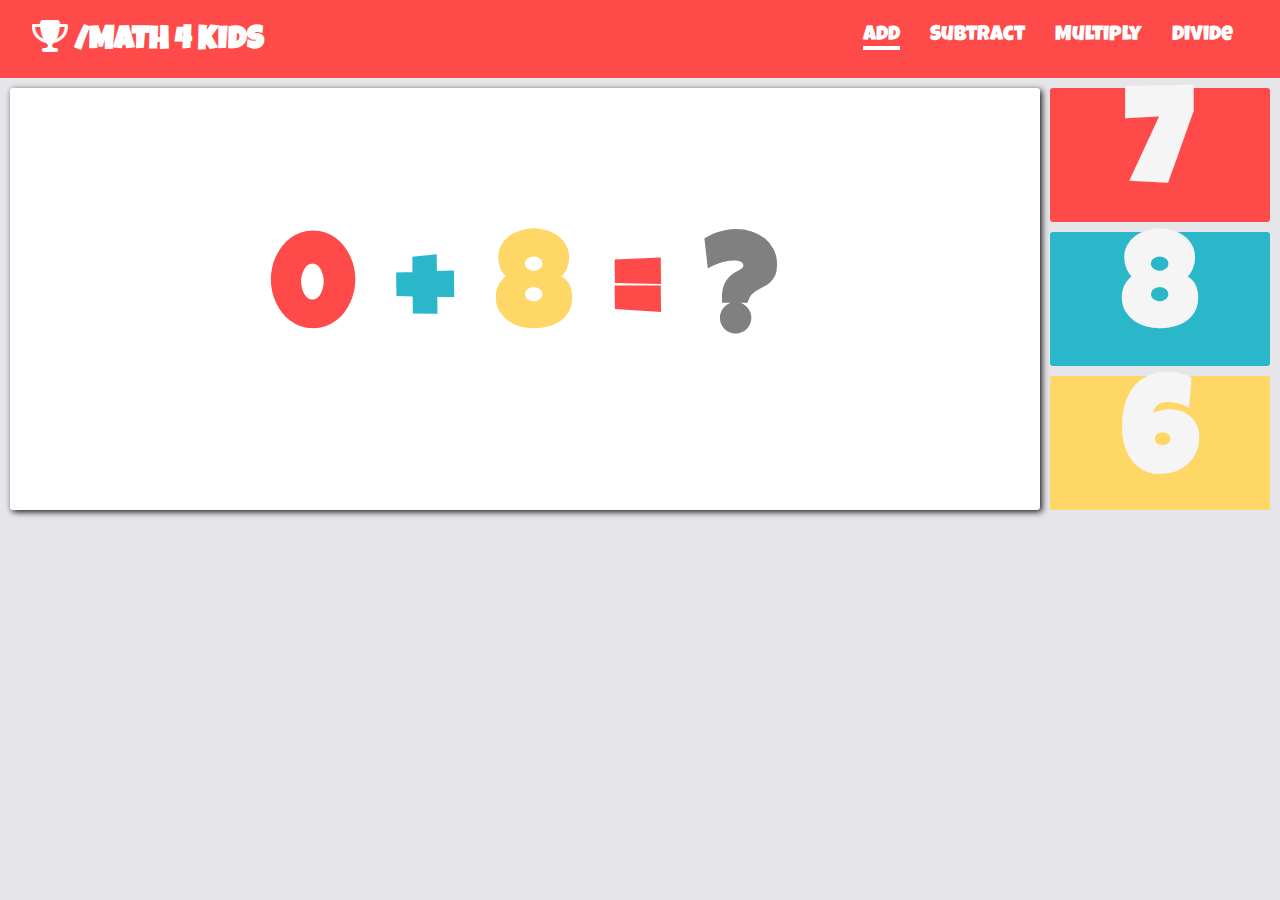
<file: styles/index.html>
<!DOCTYPE html>
<html lang="en">

<head>
  <meta charset="UTF-8">
  <meta http-equiv="X-UA-Compatible" content="IE=edge">
  <meta name="viewport" content="width=device-width, initial-scale=1.0">
  <link rel="preconnect" href="https://fonts.googleapis.com">
  <link rel="preconnect" href="https://fonts.gstatic.com" crossorigin>
  <link rel="stylesheet" href="https://cdnjs.cloudflare.com/ajax/libs/font-awesome/6.1.1/css/all.min.css">
  <link href="https://fonts.googleapis.com/css2?family=Luckiest+Guy&display=swap" rel="stylesheet">
  <link rel="stylesheet" href="/styles/app.css">
  <title>Add</title>
</head>

<body>
  <audio id="myAudio">
    <source src="/audio/wrong.mp3">
  </audio>

  <header>
    <div class="container">
      <div class="nav">
        <h2><span><i class="fa fa-trophy" aria-hidden="true"></i></span> /MATH 4 KIDS</h2>
        <nav>
          <ul>
            <li class="current"><a href="index.html">Add</a></li>
            <li><a href="subtract.html">Subtract</a></li>
            <li><a href="multiply.html">Multiply</a></li>
            <li><a href="divide.html">Divide</a></li>
          </ul>
        </nav>
      </div>
    </div>
  </header>

  <div class="wrapper">
    <div class="equation">
      <h1 id="num1" style="color:#fe4a49;">1</h1>
      <h1 style="color:#2ab7ca;">+</h1>
      <h1 id="num2" style="color:#fed766;">1</h1>
      <h1 style="color:#fe4a49;">=</h1>
      <h1 style="color:gray;">?</h1>
    </div>
    <div class="answer-options">
      <h1 id="option1">1</h1>
      <h1 id="option2">2</h1>
      <h1 id="option3">3</h1>
    </div>
  </div>
  <script src="/scripts/add.js"></script>
</body>

</html>
</file>
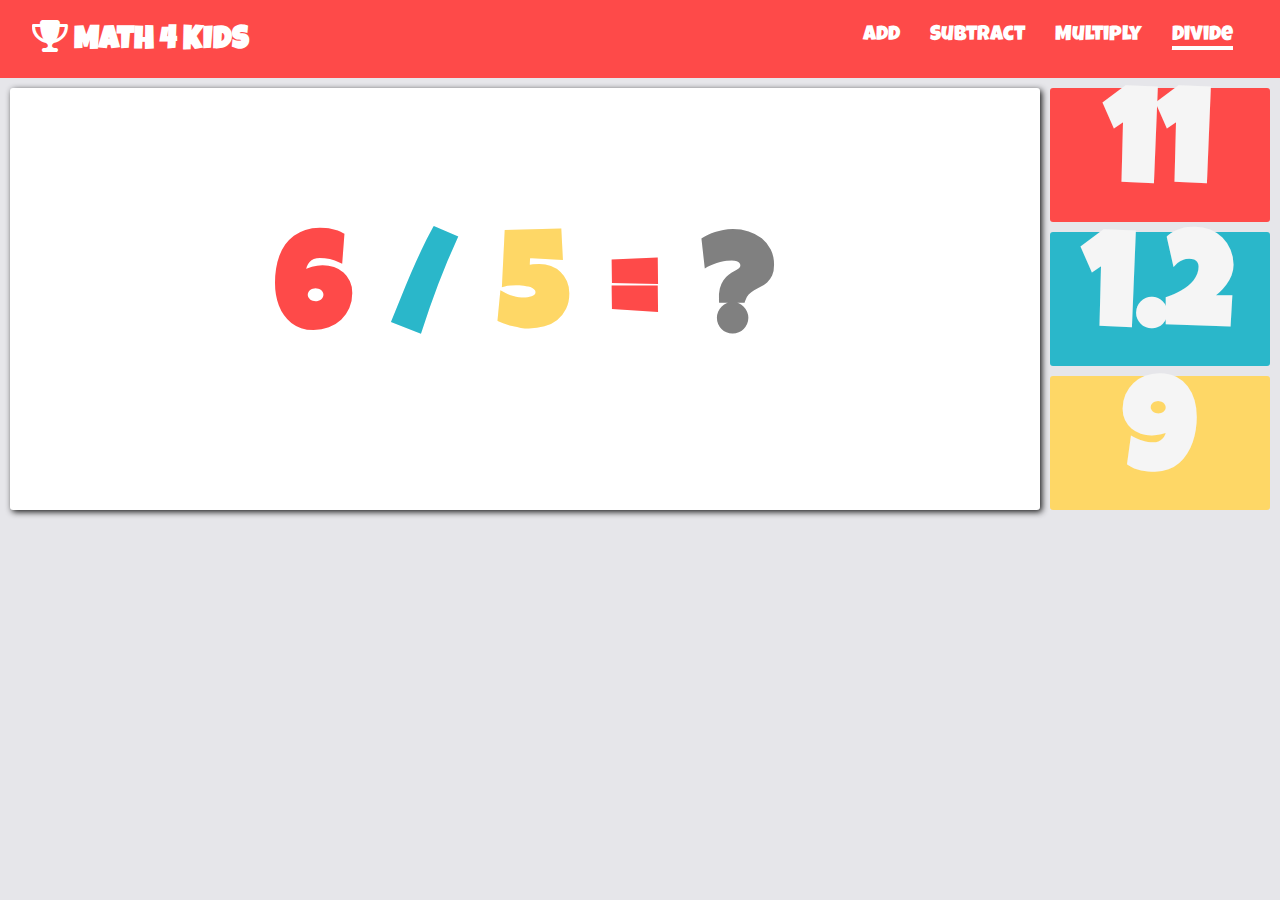
<file: styles/divide.html>
<!DOCTYPE html>
<html lang="en">

<head>
    <meta charset="UTF-8">
    <meta http-equiv="X-UA-Compatible" content="IE=edge">
    <meta name="viewport" content="width=device-width, initial-scale=1.0">
    <link rel="preconnect" href="https://fonts.googleapis.com">
    <link rel="preconnect" href="https://fonts.gstatic.com" crossorigin>
    <link rel="stylesheet" href="https://cdnjs.cloudflare.com/ajax/libs/font-awesome/6.1.1/css/all.min.css">
    <link href="https://fonts.googleapis.com/css2?family=Luckiest+Guy&display=swap" rel="stylesheet">
    <link rel="stylesheet" href="app.css">
    <title>Divide</title>
</head>

<body>
    <audio id="myAudio">
        <source src="/audio/wrong.mp3">
    </audio>

    <header>
        <div class="container">
            <div class="nav">
                <h2><span><i class="fa fa-trophy" aria-hidden="true"></i></span> MATH 4 KIDS</h2>
                <nav>
                    <ul>
                        <li><a href="index.html">Add</a></li>
                        <li><a href="subtract.html">Subtract</a></li>
                        <li><a href="multiply.html">Multiply</a></li>
                        <li class="current"><a href="divide.html">Divide</a></li>
                    </ul>
                </nav>
            </div>
        </div>
    </header>
    <div class="wrapper">
        <div class="equation">
            <h1 id="num1" style="color:#fe4a49;">1</h1>
            <h1 style="color:#2ab7ca;">/</h1>
            <h1 id="num2" style="color:#fed766;">1</h1>
            <h1 style="color:#fe4a49;">=</h1>
            <h1 style="color:gray;">?</h1>
        </div>
        <div class="answer-options">
            <h1 id="option1">1</h1>
            <h1 id="option2">2</h1>
            <h1 id="option3">3</h1>
        </div>
    </div>
    <script src="/scripts/divide.js"></script>
</body>

</html>
</file>
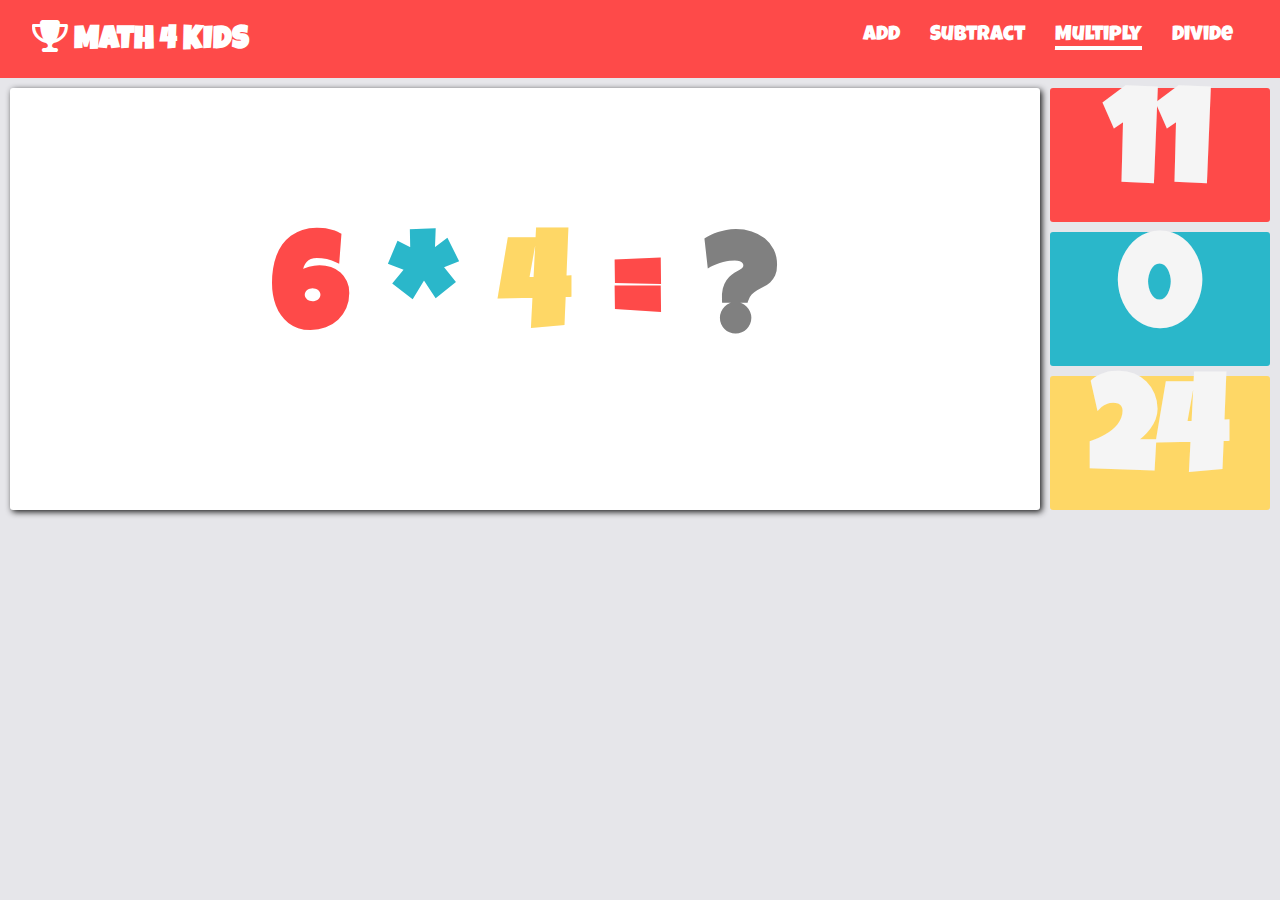
<file: styles/multiply.html>
<!DOCTYPE html>
<html lang="en">

<head>
    <meta charset="UTF-8">
    <meta http-equiv="X-UA-Compatible" content="IE=edge">
    <meta name="viewport" content="width=device-width, initial-scale=1.0">
    <link rel="preconnect" href="https://fonts.googleapis.com">
    <link rel="preconnect" href="https://fonts.gstatic.com" crossorigin>
    <link rel="stylesheet" href="https://cdnjs.cloudflare.com/ajax/libs/font-awesome/6.1.1/css/all.min.css">
    <link href="https://fonts.googleapis.com/css2?family=Luckiest+Guy&display=swap" rel="stylesheet">
    <link rel="stylesheet" href="app.css">
    <title>Multiply</title>
</head>

<body>
    <audio id="myAudio">
        <source src="/audio/wrong.mp3">
    </audio>

    <header>
        <div class="container">
            <div class="nav">
                <h2><span><i class="fa fa-trophy" aria-hidden="true"></i></span> MATH 4 KIDS</h2>
                <nav>
                    <ul>
                        <li><a href="index.html">Add</a></li>
                        <li><a href="subtract.html">Subtract</a></li>
                        <li class="current"><a href="multiply.html">Multiply</a></li>
                        <li><a href="divide.html">Divide</a></li>
                    </ul>
                </nav>
            </div>
        </div>
    </header>
    <div class="wrapper">
        <div class="equation">
            <h1 id="num1" style="color:#fe4a49;">1</h1>
            <h1 style="color:#2ab7ca;">*</h1>
            <h1 id="num2" style="color:#fed766;">1</h1>
            <h1 style="color:#fe4a49;">=</h1>
            <h1 style="color:gray;">?</h1>
        </div>
        <div class="answer-options">
            <h1 id="option1">1</h1>
            <h1 id="option2">2</h1>
            <h1 id="option3">3</h1>
        </div>
    </div>
    <script src="/scripts/multiply.js"></script>
</body>

</html>
</file>
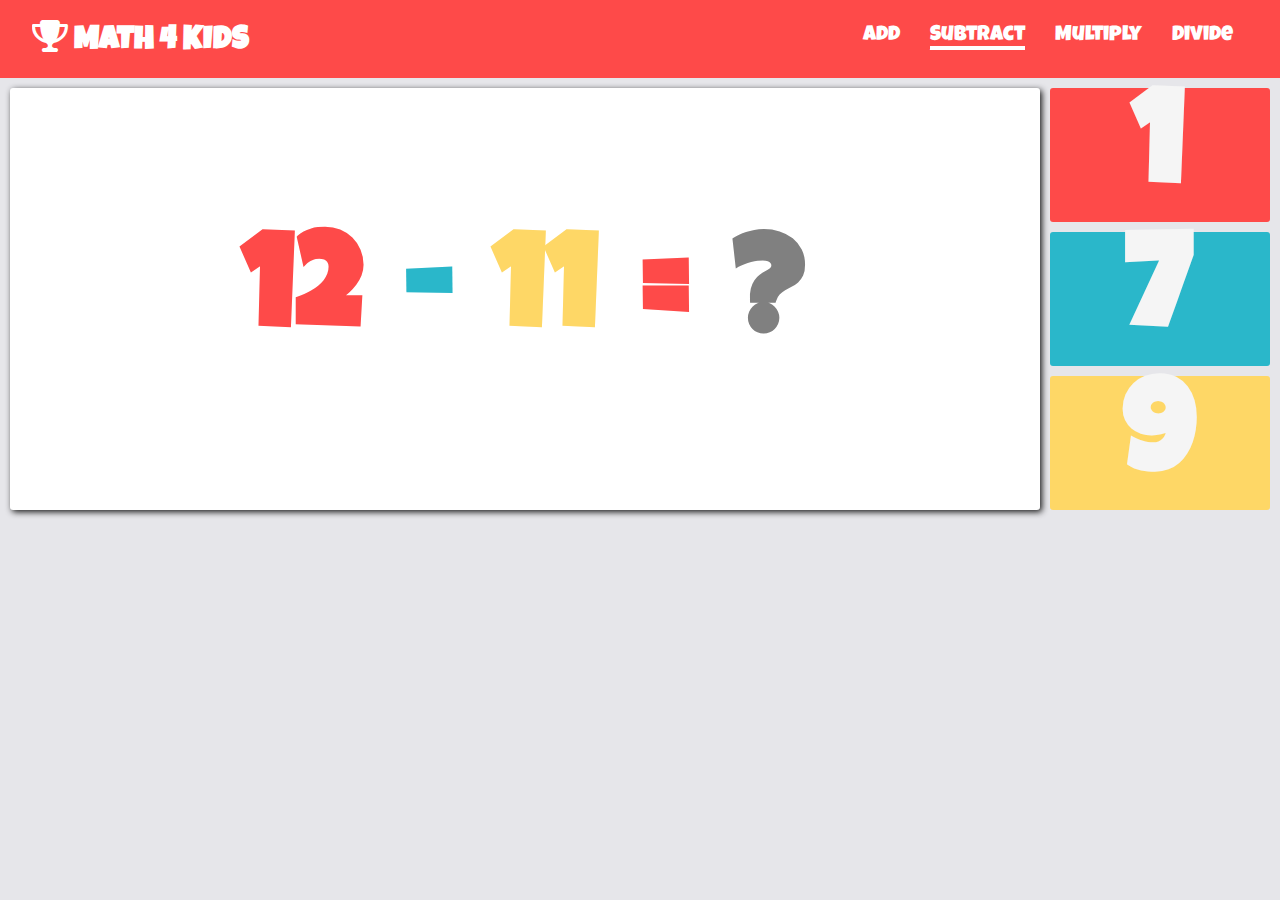
<file: styles/subtract.html>
<!DOCTYPE html>
<html lang="en">

<head>
    <meta charset="UTF-8">
    <meta http-equiv="X-UA-Compatible" content="IE=edge">
    <meta name="viewport" content="width=device-width, initial-scale=1.0">
    <link rel="preconnect" href="https://fonts.googleapis.com">
    <link rel="preconnect" href="https://fonts.gstatic.com" crossorigin>
    <link rel="stylesheet" href="https://cdnjs.cloudflare.com/ajax/libs/font-awesome/6.1.1/css/all.min.css">
    <link href="https://fonts.googleapis.com/css2?family=Luckiest+Guy&display=swap" rel="stylesheet">
    <link rel="stylesheet" href="app.css">
    <title>Subtract</title>
</head>

<body>
    <audio id="myAudio">
        <source src="/audio/wrong.mp3">
    </audio>

    <header>
        <div class="container">
            <div class="nav">
                <h2><span><i class="fa fa-trophy" aria-hidden="true"></i></span> MATH 4 KIDS</h2>
                <nav>
                    <ul>
                        <li><a href="index.html">Add</a></li>
                        <li class="current"><a href="subtract.html">Subtract</a></li>
                        <li><a href="multiply.html">Multiply</a></li>
                        <li><a href="divide.html">Divide</a></li>
                    </ul>
                </nav>
            </div>
        </div>
    </header>
    <div class="wrapper">
        <div class="equation">
            <h1 id="num1" style="color:#fe4a49;">1</h1>
            <h1 style="color:#2ab7ca;">-</h1>
            <h1 id="num2" style="color:#fed766;">1</h1>
            <h1 style="color:#fe4a49;">=</h1>
            <h1 style="color:gray;">?</h1>
        </div>
        <div class="answer-options">
            <h1 id="option1">1</h1>
            <h1 id="option2">2</h1>
            <h1 id="option3">3</h1>
        </div>
    </div>
    <script src="/scripts/subtract.js"></script>
</body>

</html>
</file>
<file: styles/app.css>
*{
    padding: 0;
    margin: 0;
}

body{
    font-family: 'Luckiest Guy';
    background-color: #e6e6ea;
}

header{
   
    background-color: #fe4a49;
}

.container{
    width: 95%;
    margin: auto;
}

.nav{
    overflow: hidden;
    background: #fe4a49;
    color: white;
    padding: 20px 0;
}



.nav h2{
  
    font-size: 2rem;
    float: left;
}


nav{
    float: right;
}

nav ul{
    list-style-type: none;
}

nav li{
    font-size: 1.3rem;
    margin-top: 5px;
    float: left;
    padding: 0 15px;
}

nav a{
    text-decoration: none;
    color: white;
}

.current a::after{
    content: '_';
    background-color: white;
    font-size: 4px;
    display: block;
 }

 .wrapper{
    display: grid;
    grid-template-columns: 82% 18%;
 }


.equation{
    display: flex;
    justify-content: center;
    align-items: center;
    box-shadow: 2px 2px 6px 0px rgba(0, 0, 0, 0.9);
    font-size: 5.2vw;
    background-color: white;
    border-radius: 3px;
    text-align: center;
    margin:10px 10px 0px 10px;
}


.equation h1{
    display: inline;
    padding: 20px;
}

.answer-options{
    font-size: 5.2vw;
    margin-right: 10px;
}

.answer-options h1{
    cursor: pointer;
    color: whitesmoke;
    border-radius: 3px;
    margin-top: 10px;
    text-align: center;
    width: 100%;
}


#option1{
    background-color: #fe4a49;
    transition: 1s;
}

#option1:hover{
    color: #fe4a49;
    background-color: white;
}

#option2{
    background-color: #2ab7ca;
    transition: 1s;
}

#option2:hover{
    color: #2ab7ca;
    background-color: white;
}

#option3{
    background-color: #fed766;
    transition: 1s;
}

#option3:hover{
    color: #fed766;
    background-color: white;
}

@media(max-width:768px){
    .nav h2{
     font-size: 1.5rem;
     float: none;
     text-align: center;
    }
  
  nav{
     float: none;
     display: flex;
     justify-content: center;
    }
  
    nav li{
      font-size: 1rem;
    }
}
  
@media(max-width:480px){
    .nav h2{
     float: none;
     text-align: center;
    }
  
    .equation h1{
      display: inline;
      padding: 10px;
    } 
  
    nav li{
     font-size: .8rem;
    }
  
}
</file>
